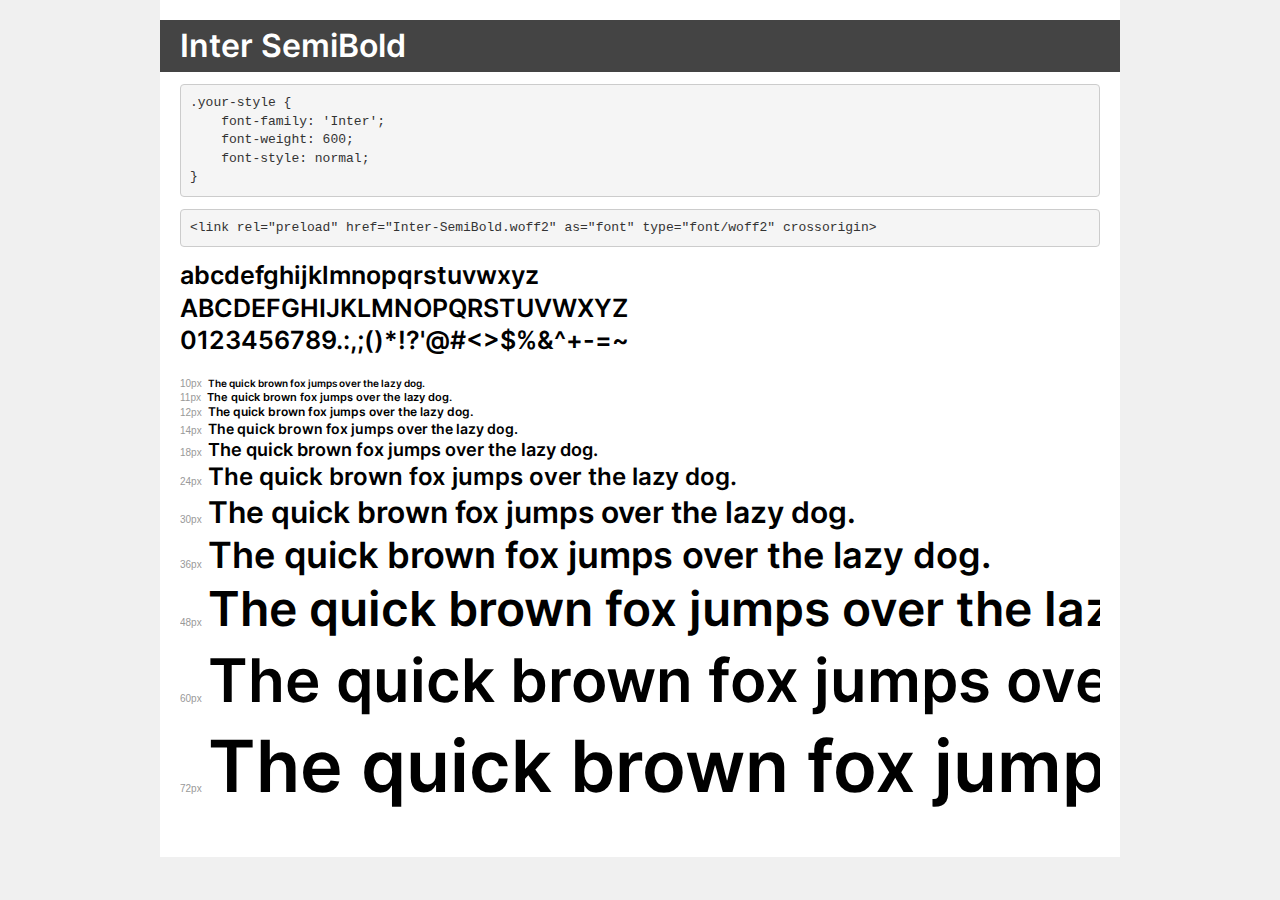
<file: fonts/demo.html>
<!DOCTYPE html>
<html lang="en">
<head>
    <meta charset="utf-8">
    <meta http-equiv="X-UA-Compatible" content="IE=edge">
    <meta name="viewport" content="width=device-width, initial-scale=1">
    <meta name="robots" content="noindex, noarchive">
    <meta name="format-detection" content="telephone=no">
    <title>Transfonter demo</title>
    <link href="stylesheet.css" rel="stylesheet">
    <style>
        /*
        http://meyerweb.com/eric/tools/css/reset/
        v2.0 | 20110126
        License: none (public domain)
        */
        html, body, div, span, applet, object, iframe,
        h1, h2, h3, h4, h5, h6, p, blockquote, pre,
        a, abbr, acronym, address, big, cite, code,
        del, dfn, em, img, ins, kbd, q, s, samp,
        small, strike, strong, sub, sup, tt, var,
        b, u, i, center,
        dl, dt, dd, ol, ul, li,
        fieldset, form, label, legend,
        table, caption, tbody, tfoot, thead, tr, th, td,
        article, aside, canvas, details, embed,
        figure, figcaption, footer, header, hgroup,
        menu, nav, output, ruby, section, summary,
        time, mark, audio, video {
            margin: 0;
            padding: 0;
            border: 0;
            font-size: 100%;
            font: inherit;
            vertical-align: baseline;
        }
        /* HTML5 display-role reset for older browsers */
        article, aside, details, figcaption, figure,
        footer, header, hgroup, menu, nav, section {
            display: block;
        }
        body {
            line-height: 1;
        }
        ol, ul {
            list-style: none;
        }
        blockquote, q {
            quotes: none;
        }
        blockquote:before, blockquote:after,
        q:before, q:after {
            content: '';
            content: none;
        }
        table {
            border-collapse: collapse;
            border-spacing: 0;
        }
        /* demo styles */
        body {
            background: #f0f0f0;
            color: #000;
        }
        .page {
            background: #fff;
            width: 920px;
            margin: 0 auto;
            padding: 20px 20px 0 20px;
            overflow: hidden;
        }
        .font-container {
            overflow-x: auto;
            overflow-y: hidden;
            margin-bottom: 40px;
            line-height: 1.3;
            white-space: nowrap;
            padding-bottom: 5px;
        }
        h1 {
            position: relative;
            background: #444;
            font-size: 32px;
            color: #fff;
            padding: 10px 20px;
            margin: 0 -20px 12px -20px;
        }
        .letters {
            font-size: 25px;
            margin-bottom: 20px;
        }
        .s10:before {
            content: '10px';
        }
        .s11:before {
            content: '11px';
        }
        .s12:before {
            content: '12px';
        }
        .s14:before {
            content: '14px';
        }
        .s18:before {
            content: '18px';
        }
        .s24:before {
            content: '24px';
        }
        .s30:before {
            content: '30px';
        }
        .s36:before {
            content: '36px';
        }
        .s48:before {
            content: '48px';
        }
        .s60:before {
            content: '60px';
        }
        .s72:before {
            content: '72px';
        }
        .s10:before, .s11:before, .s12:before, .s14:before,
        .s18:before, .s24:before, .s30:before, .s36:before,
        .s48:before, .s60:before, .s72:before {
            font-family: Arial, sans-serif;
            font-size: 10px;
            font-weight: normal;
            font-style: normal;
            color: #999;
            padding-right: 6px;
        }
        pre {
            display: block;
            padding: 9px;
            margin: 0 0 12px;
            font-family: Monaco, Menlo, Consolas, "Courier New", monospace;
            font-size: 13px;
            line-height: 1.428571429;
            color: #333;
            font-weight: normal;
            font-style: normal;
            background-color: #f5f5f5;
            border: 1px solid #ccc;
            overflow-x: auto;
            border-radius: 4px;
        }
        /* responsive */
        @media (max-width: 959px) {
            .page {
                width: auto;
                margin: 0;
            }
        }
    </style>
</head>
<body>
<div class="page">
    <div class="demo">
        <h1 style="font-family: 'Inter'; font-weight: 600; font-style: normal;">Inter SemiBold</h1>
        <pre title="Usage">.your-style {
    font-family: 'Inter';
    font-weight: 600;
    font-style: normal;
}</pre>
        <pre title="Preload (optional)">
&lt;link rel=&quot;preload&quot; href=&quot;Inter-SemiBold.woff2&quot; as=&quot;font&quot; type=&quot;font/woff2&quot; crossorigin&gt;</pre>
        <div class="font-container" style="font-family: 'Inter'; font-weight: 600; font-style: normal;">
            <p class="letters">
                abcdefghijklmnopqrstuvwxyz<br>
ABCDEFGHIJKLMNOPQRSTUVWXYZ<br>
                0123456789.:,;()*!?'@#&lt;&gt;$%&^+-=~
            </p>
            <p class="s10" style="font-size: 10px;">The quick brown fox jumps over the lazy dog.</p>
            <p class="s11" style="font-size: 11px;">The quick brown fox jumps over the lazy dog.</p>
            <p class="s12" style="font-size: 12px;">The quick brown fox jumps over the lazy dog.</p>
            <p class="s14" style="font-size: 14px;">The quick brown fox jumps over the lazy dog.</p>
            <p class="s18" style="font-size: 18px;">The quick brown fox jumps over the lazy dog.</p>
            <p class="s24" style="font-size: 24px;">The quick brown fox jumps over the lazy dog.</p>
            <p class="s30" style="font-size: 30px;">The quick brown fox jumps over the lazy dog.</p>
            <p class="s36" style="font-size: 36px;">The quick brown fox jumps over the lazy dog.</p>
            <p class="s48" style="font-size: 48px;">The quick brown fox jumps over the lazy dog.</p>
            <p class="s60" style="font-size: 60px;">The quick brown fox jumps over the lazy dog.</p>
            <p class="s72" style="font-size: 72px;">The quick brown fox jumps over the lazy dog.</p>
        </div>
    </div>

</div>
</body>
</html>
</file>
<file: fonts/stylesheet.css>
@font-face {
    font-family: 'Inter';
    src: url('Inter-SemiBold.eot');
    src: url('Inter-SemiBold.eot?#iefix') format('embedded-opentype'),
        url('Inter-SemiBold.woff2') format('woff2'),
        url('Inter-SemiBold.woff') format('woff'),
        url('Inter-SemiBold.svg#Inter-SemiBold') format('svg');
    font-weight: 600;
    font-style: normal;
    font-display: swap;
}
</file>
